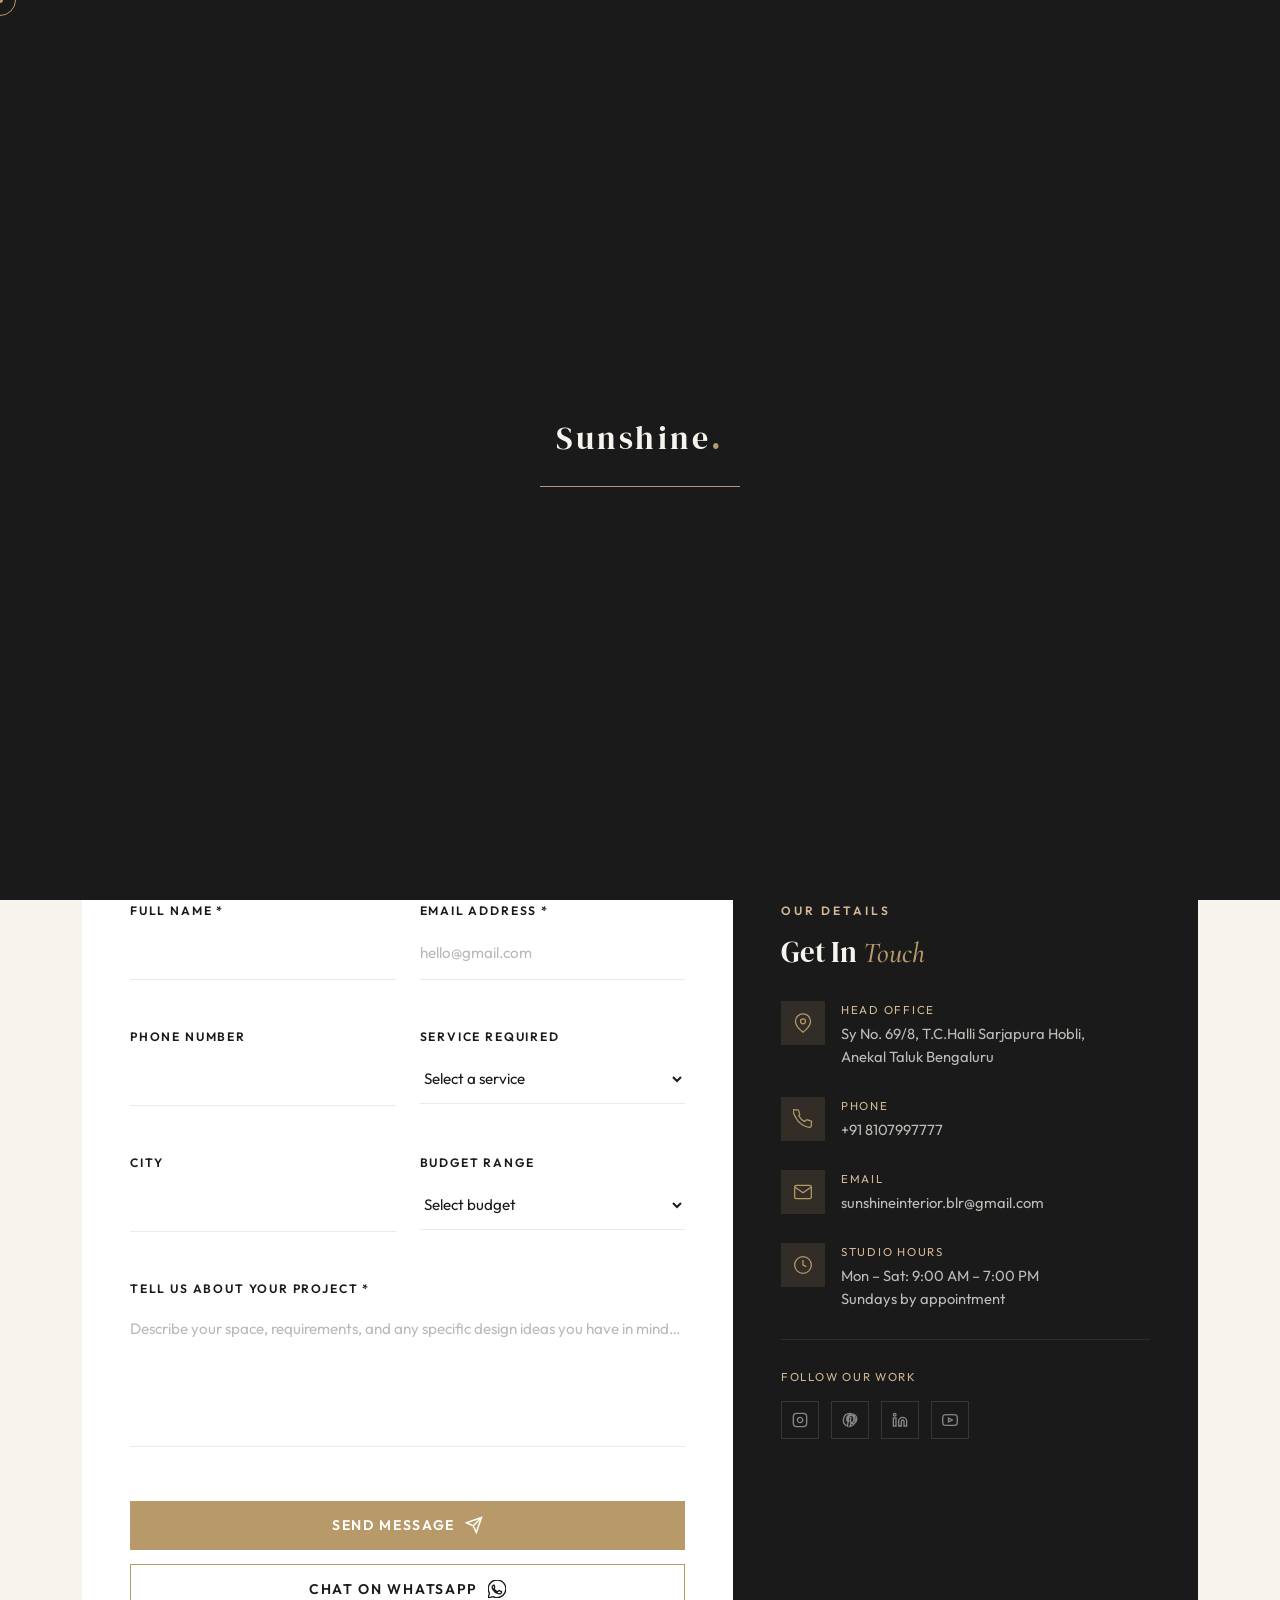
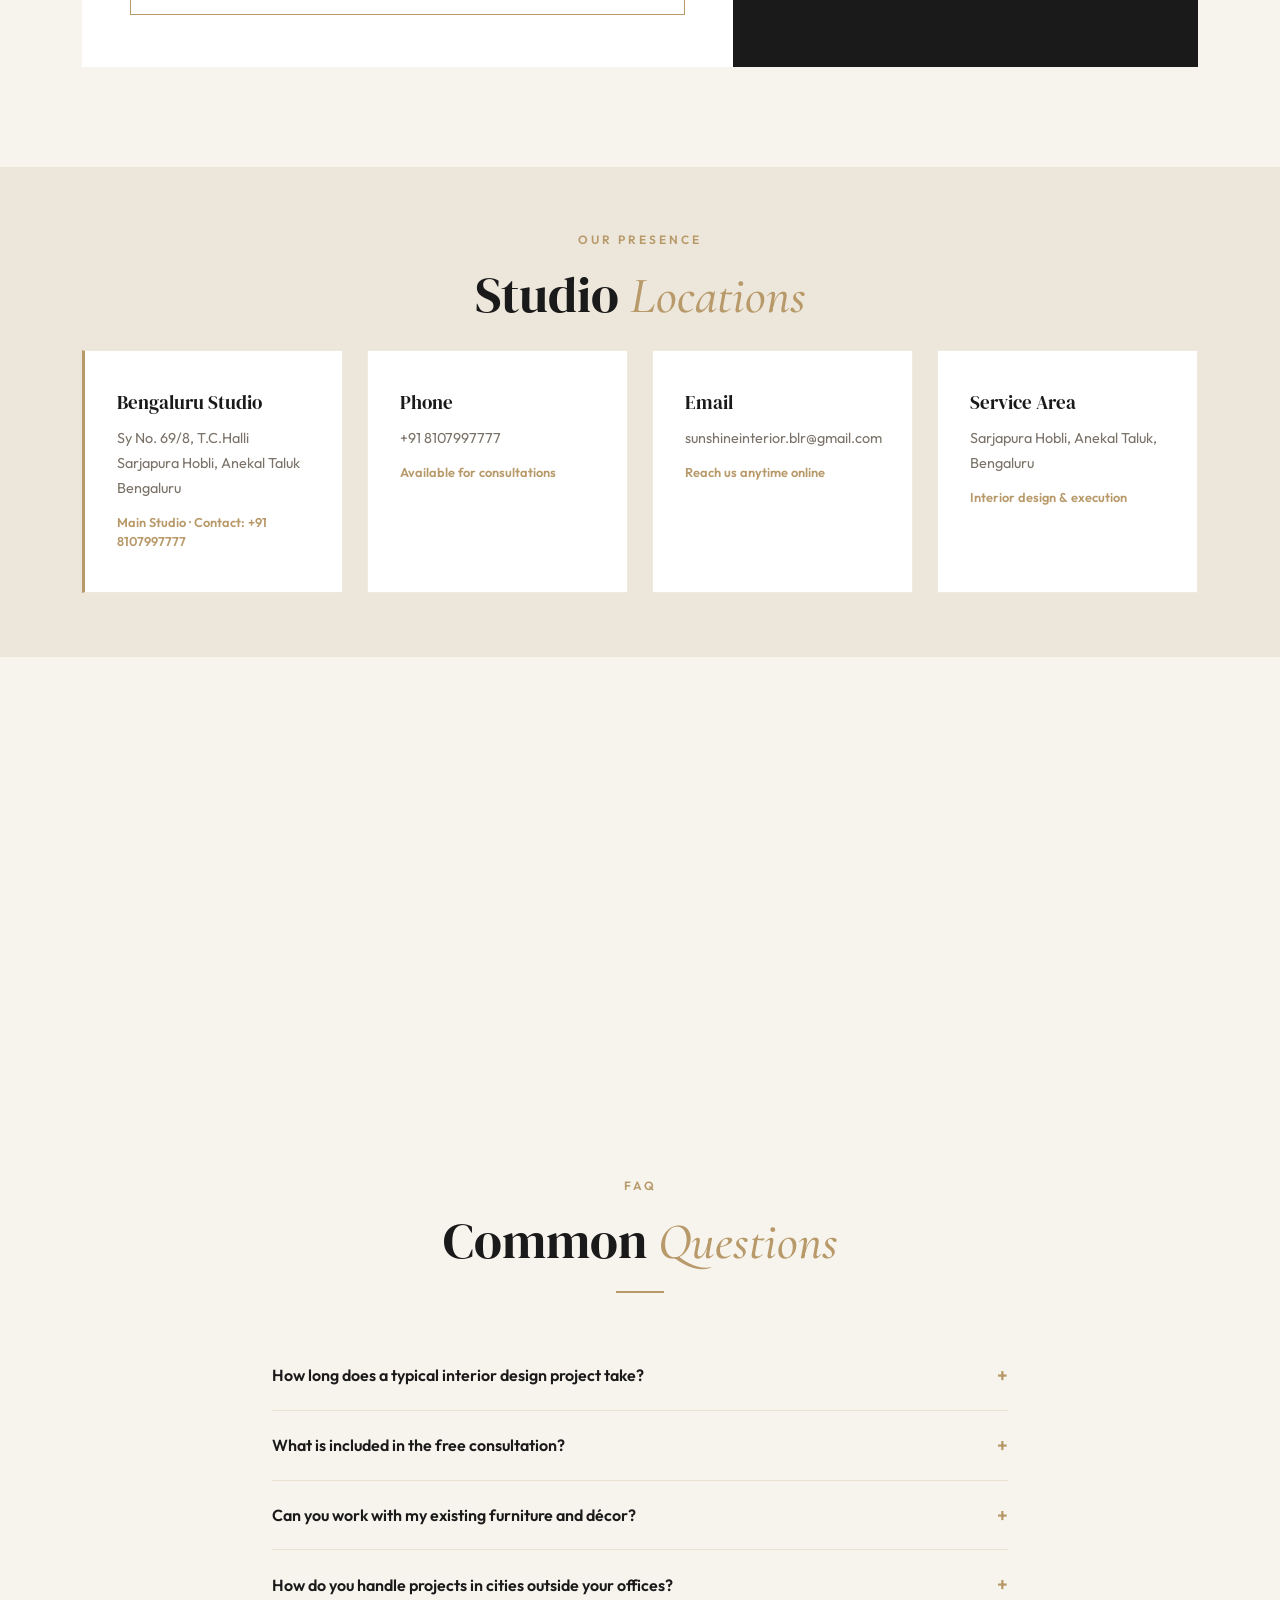
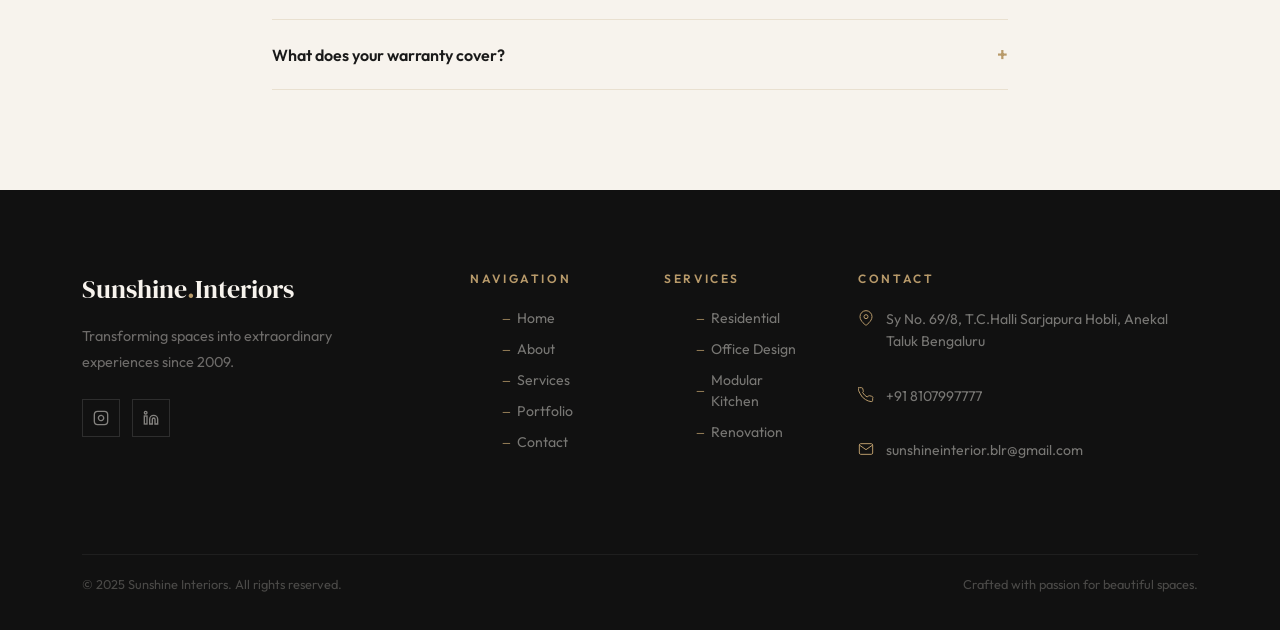
<file: contact.html>
<!DOCTYPE html>
<html lang="en">
<head>
  <meta charset="UTF-8" />
  <meta name="viewport" content="width=device-width, initial-scale=1.0" />
  <title>Contact — Sunshine Interiors</title>
  <link rel="stylesheet" href="https://cdn.jsdelivr.net/npm/bootstrap@5.3.3/dist/css/bootstrap.min.css" />
  <link rel="stylesheet" href="style.css" />
</head>
<body>

<div class="cursor-dot"></div>
<div class="cursor-ring"></div>
<div id="page-loader"><div class="loader-logo">Sunshine<span>.</span></div><div class="loader-bar"></div></div>

<nav class="navbar-luxe" data-light="true">
  <a href="index.html" class="nav-logo">Sunshine<span class="dot">.</span>Interiors</a>
  <div class="nav-links">
    <a href="index.html"    class="nav-link">Home</a>
    <a href="about.html"    class="nav-link">About</a>
    <a href="services.html" class="nav-link">Services</a>
    <a href="portfolio.html"class="nav-link">Portfolio</a>
    <a href="contact.html"  class="nav-link">Contact</a>
    <a href="contact.html"  class="btn-luxe btn-gold nav-cta"><span>Get Consultation</span></a>
  </div>
  <div class="hamburger"><span></span><span></span><span></span></div>
</nav>
<div class="mobile-menu">
  <a href="index.html" class="nav-link">Home</a>
  <a href="about.html" class="nav-link">About</a>
  <a href="services.html" class="nav-link">Services</a>
  <a href="portfolio.html" class="nav-link">Portfolio</a>
  <a href="contact.html" class="nav-link">Contact</a>
</div>

<!-- Hero -->
<section class="page-hero">
  <div class="page-hero-bg" style="background-image:url('https://images.unsplash.com/photo-1618221195710-dd6b41faaea6?q=80&w=1400&auto=format&fit=crop&ixlib=rb-4.1.0&ixid=M3wxMjA3fDB8MHxwaG90by1wYWdlfHx8fGVufDB8fHx8fA%3D%3D')"></div>
  <div class="container">
    <div class="page-hero-content">
      <div class="breadcrumb-luxe"><a href="index.html">Home</a><span>/</span>Contact</div>
      <h1 class="page-hero-title">Let's <span style="font-style:italic;color:var(--gold-light)">Talk</span></h1>
    </div>
  </div>
</section>

<!-- Contact Section -->
<section class="section" style="background:var(--ivory)">
  <div class="container">
    <div class="text-center mb-5">
      <span class="section-label reveal">Reach Out</span>
      <h2 class="section-title reveal delay-1">Start Your <span class="italic-accent">Design Journey</span></h2>
      <div class="gold-line center reveal delay-2"></div>
      <p class="section-body mx-auto reveal delay-3" style="max-width:520px">Tell us about your project and we'll get back to you within 24 hours with a free, no-obligation consultation.</p>
    </div>

    <div class="row g-0 reveal">
      <!-- Form -->
      <div class="col-lg-7">
        <div class="contact-form-wrap">
          <form id="contact-form">
            <div class="row g-4">
              <div class="col-md-6">
                <div class="form-group">
                  <label class="form-label-luxe">Full Name *</label>
                  <input type="text" id="contact-name" name="name" class="form-control-luxe" placeholder="" required/>
                </div>
              </div>
              <div class="col-md-6">
                <div class="form-group">
                  <label class="form-label-luxe">Email Address *</label>
                  <input type="email" id="contact-email" name="email" class="form-control-luxe" placeholder="hello@gmail.com" required/>
                </div>
              </div>
              <div class="col-md-6">
                <div class="form-group">
                  <label class="form-label-luxe">Phone Number</label>
                  <input type="tel" id="contact-phone" name="phone" class="form-control-luxe" placeholder=""/>
                </div>
              </div>
              <div class="col-md-6">
                <div class="form-group">
                  <label class="form-label-luxe">Service Required</label>
                  <select id="contact-service" name="service" class="form-control-luxe">
                    <option value="">Select a service</option>
                    <option>Residential Interior Design</option>
                    <option>Office Interior Design</option>
                    <option>Modular Kitchen</option>
                    <option>Renovation &amp; Remodelling</option>
                    <option>3D Design &amp; Visualisation</option>
                    <option>Hospitality &amp; Retail</option>
                  </select>
                </div>
              </div>
              <div class="col-md-6">
                <div class="form-group">
                  <label class="form-label-luxe">City</label>
                  <input type="text" id="contact-city" name="city" class="form-control-luxe" placeholder=""/>
                </div>
              </div>
              <div class="col-md-6">
                <div class="form-group">
                  <label class="form-label-luxe">Budget Range</label>
                  <select id="contact-budget" name="budget" class="form-control-luxe">
                    <option value="">Select budget</option>
                    <option>₹5L – ₹15L</option>
                    <option>₹15L – ₹40L</option>
                    <option>₹40L – ₹1Cr</option>
                    <option>₹1Cr+</option>
                  </select>
                </div>
              </div>
              <div class="col-12">
                <div class="form-group">
                  <label class="form-label-luxe">Tell Us About Your Project *</label>
                  <textarea id="contact-message" name="message" class="form-control-luxe" rows="5" placeholder="Describe your space, requirements, and any specific design ideas you have in mind…" required></textarea>
                </div>
              </div>
              <div class="col-12">
                <div class="contact-form-actions">
                  <button type="submit" class="btn-luxe btn-gold" style="width:100%;justify-content:center">
                    <span>Send Message</span>
                    <svg width="18" height="18" viewBox="0 0 24 24" fill="none" stroke="currentColor" stroke-width="2"><line x1="22" y1="2" x2="11" y2="13"/><polygon points="22 2 15 22 11 13 2 9 22 2"/></svg>
                  </button>
                  <a href="https://wa.me/918107997777" target="_blank" rel="noopener noreferrer" class="btn-luxe btn-outline-gold contact-whatsapp-cta" id="contact-whatsapp-cta" style="width:100%;justify-content:center">
                    <span>Chat on WhatsApp</span>
                    <svg width="18" height="18" viewBox="0 0 24 24" fill="none" stroke="currentColor" stroke-width="1.8"><path d="M20.52 3.48A11.86 11.86 0 0012.06.02C5.59.02.33 5.28.33 11.75c0 2.07.54 4.09 1.56 5.88L.23 23.77l6.3-1.64a11.74 11.74 0 005.53 1.41h.01c6.47 0 11.73-5.26 11.73-11.73 0-3.13-1.22-6.07-3.28-8.33z"/><path d="M8.67 7.45c-.22-.49-.45-.5-.66-.51h-.57c-.2 0-.53.08-.81.39-.28.31-1.07 1.04-1.07 2.53 0 1.48 1.1 2.92 1.25 3.12.15.2 2.14 3.43 5.28 4.67 2.61 1.03 3.14.83 3.7.78.56-.05 1.81-.74 2.06-1.46.25-.72.25-1.33.17-1.46-.08-.13-.3-.21-.64-.39-.34-.18-1.99-.98-2.3-1.09-.31-.12-.53-.18-.76.18-.23.36-.87 1.09-1.07 1.31-.2.21-.39.24-.73.08-.34-.18-1.42-.52-2.71-1.65-1-.89-1.67-1.99-1.87-2.33-.2-.36-.02-.55.15-.73.15-.15.34-.39.51-.59.17-.2.23-.34.34-.57.12-.23.06-.44-.03-.62-.08-.18-.74-1.79-1.02-2.46z"/></svg>
                  </a>
                </div>
                <div class="form-success">
                  <strong>Thank you!</strong> Your message has been received. We'll be in touch within 24 hours.
                </div>
              </div>
            </div>
          </form>
        </div>
      </div>

      <!-- Info -->
      <div class="col-lg-5">
        <div class="contact-info-wrap">
          <span class="section-label" style="color:var(--gold-light)">Our Details</span>
          <h3 class="section-title light" style="font-size:1.8rem;margin-bottom:32px">Get In <span class="italic-accent">Touch</span></h3>

          <div class="info-item">
            <div class="info-icon"><svg width="20" height="20" viewBox="0 0 24 24" fill="none" stroke="var(--gold)" stroke-width="1.5"><path d="M21 10c0 7-9 13-9 13s-9-6-9-13a9 9 0 0118 0z"/><circle cx="12" cy="10" r="3"/></svg></div>
            <div>
              <div class="info-label">Head Office</div>
              <div class="info-val">Sy No. 69/8, T.C.Halli Sarjapura Hobli,<br>Anekal Taluk Bengaluru</div>
            </div>
          </div>
          <div class="info-item">
            <div class="info-icon"><svg width="20" height="20" viewBox="0 0 24 24" fill="none" stroke="var(--gold)" stroke-width="1.5"><path d="M22 16.92v3a2 2 0 01-2.18 2 19.79 19.79 0 01-8.63-3.07A19.5 19.5 0 013.07 9.8a19.79 19.79 0 01-3.07-8.65A2 2 0 012.18 1h3a2 2 0 012 1.72c.127.96.361 1.903.7 2.81a2 2 0 01-.45 2.11L6.91 8.15a16 16 0 006.94 6.94l1.52-1.52a2 2 0 012.11-.45c.907.339 1.85.573 2.81.7A2 2 0 0122 16.92z"/></svg></div>
            <div>
              <div class="info-label">Phone</div>
              <div class="info-val">+91 8107997777</div>
            </div>
          </div>
          <div class="info-item">
            <div class="info-icon"><svg width="20" height="20" viewBox="0 0 24 24" fill="none" stroke="var(--gold)" stroke-width="1.5"><path d="M4 4h16c1.1 0 2 .9 2 2v12c0 1.1-.9 2-2 2H4c-1.1 0-2-.9-2-2V6c0-1.1.9-2 2-2z"/><polyline points="22,6 12,13 2,6"/></svg></div>
            <div>
              <div class="info-label">Email</div>
              <div class="info-val">sunshineinterior.blr@gmail.com</div>
            </div>
          </div>
          <div class="info-item">
            <div class="info-icon"><svg width="20" height="20" viewBox="0 0 24 24" fill="none" stroke="var(--gold)" stroke-width="1.5"><circle cx="12" cy="12" r="10"/><polyline points="12 6 12 12 16 14"/></svg></div>
            <div>
              <div class="info-label">Studio Hours</div>
              <div class="info-val">Mon – Sat: 9:00 AM – 7:00 PM<br>Sundays by appointment</div>
            </div>
          </div>

          <div style="border-top:1px solid rgba(255,255,255,.08);margin-top:28px;padding-top:28px">
            <div class="info-label">Follow Our Work</div>
            <div class="footer-socials" style="margin-top:16px">
              <a class="social-link" href="#" aria-label="Instagram"><svg width="16" height="16" viewBox="0 0 24 24" fill="none" stroke="currentColor" stroke-width="2"><rect x="2" y="2" width="20" height="20" rx="5"/><path d="M16 11.37A4 4 0 1112.63 8 4 4 0 0116 11.37z"/><line x1="17.5" y1="6.5" x2="17.51" y2="6.5"/></svg></a>
              <a class="social-link" href="#" aria-label="Pinterest"><svg width="16" height="16" viewBox="0 0 24 24" fill="none" stroke="currentColor" stroke-width="2"><path d="M12 2a10 10 0 00-3.6 19.3c-.1-.9-.2-2.2.1-3.2l1.4-5.8s-.4-.7-.4-1.8c0-1.7.9-2.9 2.3-2.9 1.1 0 1.6.8 1.6 1.8 0 1.1-.7 2.7-1.1 4.2-.3 1.2.6 2.2 1.8 2.2 2.2 0 3.7-2.8 3.7-6.2 0-2.6-1.8-4.5-4.5-4.5-3.1 0-5 2.4-5 4.8 0 .9.3 1.9.8 2.4.1.1.1.2 0 .4l-.3 1.2c0 .2-.2.2-.3.1C7.5 13.6 7 12 7 10.5c0-3.7 2.7-7.2 7.9-7.2 4.1 0 7.3 2.9 7.3 6.8 0 4.1-2.5 7.3-6 7.3-1.2 0-2.3-.6-2.6-1.3l-.7 2.8c-.3 1-.9 2.1-1.3 2.8A10 10 0 0012 2z"/></svg></a>
              <a class="social-link" href="#" aria-label="LinkedIn"><svg width="16" height="16" viewBox="0 0 24 24" fill="none" stroke="currentColor" stroke-width="2"><path d="M16 8a6 6 0 016 6v7h-4v-7a2 2 0 00-2-2 2 2 0 00-2 2v7h-4v-7a6 6 0 016-6z"/><rect x="2" y="9" width="4" height="12"/><circle cx="4" cy="4" r="2"/></svg></a>
              <a class="social-link" href="#" aria-label="YouTube"><svg width="16" height="16" viewBox="0 0 24 24" fill="none" stroke="currentColor" stroke-width="2"><path d="M22.54 6.42a2.78 2.78 0 00-1.95-1.96C18.88 4 12 4 12 4s-6.88 0-8.59.46a2.78 2.78 0 00-1.95 1.96A29 29 0 001 12a29 29 0 00.46 5.58A2.78 2.78 0 003.41 19.6C5.12 20 12 20 12 20s6.88 0 8.59-.46a2.78 2.78 0 001.95-1.95A29 29 0 0023 12a29 29 0 00-.46-5.58z"/><polygon points="9.75 15.02 15.5 12 9.75 8.98 9.75 15.02"/></svg></a>
            </div>
          </div>
        </div>
      </div>
    </div>
  </div>
</section>

<!-- Office Locations -->
<section class="section-sm" style="background:var(--ivory-dark)">
  <div class="container">
    <div class="text-center mb-4">
      <span class="section-label reveal">Our Presence</span>
      <h3 class="section-title reveal delay-1">Studio <span class="italic-accent">Locations</span></h3>
    </div>
    <div class="row g-4">
      <div class="col-lg-3 col-md-6"><div class="why-card reveal" style="border-left:3px solid var(--gold)">
        <h4 class="why-title">Bengaluru Studio</h4>
        <p class="why-desc" style="margin-bottom:12px">Sy No. 69/8, T.C.Halli Sarjapura Hobli, Anekal Taluk Bengaluru</p>
        <div style="font-size:.8rem;color:var(--gold);font-weight:600">Main Studio · Contact: +91 8107997777</div>
      </div></div>
      <div class="col-lg-3 col-md-6"><div class="why-card reveal delay-1">
        <h4 class="why-title">Phone</h4>
        <p class="why-desc" style="margin-bottom:12px">+91 8107997777</p>
        <div style="font-size:.8rem;color:var(--gold);font-weight:600">Available for consultations</div>
      </div></div>
      <div class="col-lg-3 col-md-6"><div class="why-card reveal delay-2">
        <h4 class="why-title">Email</h4>
        <p class="why-desc" style="margin-bottom:12px">sunshineinterior.blr@gmail.com</p>
        <div style="font-size:.8rem;color:var(--gold);font-weight:600">Reach us anytime online</div>
      </div></div>
      <div class="col-lg-3 col-md-6"><div class="why-card reveal delay-3">
        <h4 class="why-title">Service Area</h4>
        <p class="why-desc" style="margin-bottom:12px">Sarjapura Hobli, Anekal Taluk, Bengaluru</p>
        <div style="font-size:.8rem;color:var(--gold);font-weight:600">Interior design & execution</div>
      </div></div>
    </div>
  </div>
</section>

<!-- Map -->
<div class="map-wrap">
  <iframe src="https://www.google.com/maps/embed?pb=!1m18!1m12!1m3!1d3889.317994509665!2d77.74528207454533!3d12.887262416722796!2m3!1f0!2f0!3f0!3m2!1i1024!2i768!4f13.1!3m3!1m2!1s0x3bae6b5d00f14775%3A0xf532b9943321b45a!2sSunshine%20Interiors!5e0!3m2!1sen!2sin!4v1781586124608!5m2!1sen!2sin" width="600" height="450" style="border:0;" allowfullscreen="" loading="lazy" referrerpolicy="no-referrer-when-downgrade"></iframe>>
</div>

<!-- FAQ -->
<section class="section" style="background:var(--ivory)">
  <div class="container">
    <div class="row justify-content-center">
      <div class="col-lg-8">
        <div class="text-center mb-5">
          <span class="section-label reveal">FAQ</span>
          <h2 class="section-title reveal delay-1">Common <span class="italic-accent">Questions</span></h2>
          <div class="gold-line center reveal delay-2"></div>
        </div>
        <div class="reveal">
          <div class="faq-item">
            <button class="faq-question">How long does a typical interior design project take? <span class="faq-icon">+</span></button>
            <div class="faq-answer">Project timelines vary based on scope. A single room typically takes 4–8 weeks, while a full home design and execution can take 3–6 months. We provide a detailed timeline at the start of every project and work diligently to meet agreed deadlines.</div>
          </div>
          <div class="faq-item">
            <button class="faq-question">What is included in the free consultation? <span class="faq-icon">+</span></button>
            <div class="faq-answer">Our free 30-minute consultation covers understanding your space requirements, design preferences, budget range, and timeline. We'll also share relevant case studies and give you a preliminary sense of design direction. No commitment required.</div>
          </div>
          <div class="faq-item">
            <button class="faq-question">Can you work with my existing furniture and décor? <span class="faq-icon">+</span></button>
            <div class="faq-answer">Absolutely. Many clients prefer to incorporate meaningful existing pieces into the new design. We'll evaluate your current furniture and décor and integrate what works beautifully with the new concept, suggesting additions or replacements only where needed.</div>
          </div>
          <div class="faq-item">
            <button class="faq-question">How do you handle projects in cities outside your offices? <span class="faq-icon">+</span></button>
            <div class="faq-answer">We regularly execute projects across India. For cities without a local office, we assign a dedicated project manager who makes scheduled site visits at key milestones. All design work, approvals, and communication happen seamlessly through our client portal.</div>
          </div>
          <div class="faq-item">
            <button class="faq-question">What does your warranty cover? <span class="faq-icon">+</span></button>
            <div class="faq-answer">Our Premium package includes a 1-year comprehensive warranty covering workmanship defects on all installed elements including carpentry, flooring, electrical fixtures, and false ceilings. The Sunshine package extends this to 2 years with an optional Annual Maintenance Contract.</div>
          </div>
        </div>
      </div>
    </div>
  </div>
</section>

<!-- Footer -->
<footer class="footer">
  <div class="container">
    <div class="row g-5">
      <div class="col-lg-4">
        <div class="footer-brand">Sunshine<span>.</span>Interiors</div>
        <p class="footer-tagline">Transforming spaces into extraordinary experiences since 2009.</p>
        <div class="footer-socials">
          <a class="social-link" href="#" aria-label="Instagram"><svg width="16" height="16" viewBox="0 0 24 24" fill="none" stroke="currentColor" stroke-width="2"><rect x="2" y="2" width="20" height="20" rx="5"/><path d="M16 11.37A4 4 0 1112.63 8 4 4 0 0116 11.37z"/><line x1="17.5" y1="6.5" x2="17.51" y2="6.5"/></svg></a>
          <a class="social-link" href="#" aria-label="LinkedIn"><svg width="16" height="16" viewBox="0 0 24 24" fill="none" stroke="currentColor" stroke-width="2"><path d="M16 8a6 6 0 016 6v7h-4v-7a2 2 0 00-2-2 2 2 0 00-2 2v7h-4v-7a6 6 0 016-6z"/><rect x="2" y="9" width="4" height="12"/><circle cx="4" cy="4" r="2"/></svg></a>
        </div>
      </div>
      <div class="col-lg-2 col-6">
        <div class="footer-heading">Navigation</div>
        <ul class="footer-links">
          <li><a href="index.html">Home</a></li>
          <li><a href="about.html">About</a></li>
          <li><a href="services.html">Services</a></li>
          <li><a href="portfolio.html">Portfolio</a></li>
          <li><a href="contact.html">Contact</a></li>
        </ul>
      </div>
      <div class="col-lg-2 col-6">
        <div class="footer-heading">Services</div>
        <ul class="footer-links">
          <li><a href="services.html">Residential</a></li>
          <li><a href="services.html">Office Design</a></li>
          <li><a href="services.html">Modular Kitchen</a></li>
          <li><a href="services.html">Renovation</a></li>
        </ul>
      </div>
      <div class="col-lg-4">
        <div class="footer-heading">Contact</div>
        <div class="footer-contact-item">
          <svg width="16" height="16" viewBox="0 0 24 24" fill="none" stroke="currentColor" stroke-width="1.5"><path d="M21 10c0 7-9 13-9 13s-9-6-9-13a9 9 0 0118 0z"/><circle cx="12" cy="10" r="3"/></svg>
          <p>Sy No. 69/8, T.C.Halli Sarjapura Hobli, Anekal Taluk Bengaluru</p>
        </div>
        <div class="footer-contact-item">
          <svg width="16" height="16" viewBox="0 0 24 24" fill="none" stroke="currentColor" stroke-width="1.5"><path d="M22 16.92v3a2 2 0 01-2.18 2 19.79 19.79 0 01-8.63-3.07A19.5 19.5 0 013.07 9.8a19.79 19.79 0 01-3.07-8.65A2 2 0 012.18 1h3a2 2 0 012 1.72c.127.96.361 1.903.7 2.81a2 2 0 01-.45 2.11L6.91 8.15a16 16 0 006.94 6.94l1.52-1.52a2 2 0 012.11-.45c.907.339 1.85.573 2.81.7A2 2 0 0122 16.92z"/></svg>
          <p>+91 8107997777</p>
        </div>
        <div class="footer-contact-item">
          <svg width="16" height="16" viewBox="0 0 24 24" fill="none" stroke="currentColor" stroke-width="1.5"><path d="M4 4h16c1.1 0 2 .9 2 2v12c0 1.1-.9 2-2 2H4c-1.1 0-2-.9-2-2V6c0-1.1.9-2 2-2z"/><polyline points="22,6 12,13 2,6"/></svg>
          <p>sunshineinterior.blr@gmail.com</p>
        </div>
      </div>
    </div>
    <div class="footer-bottom">
      <div class="d-flex justify-content-between align-items-center flex-wrap gap-3">
        <p class="footer-copy">© 2025 Sunshine Interiors. All rights reserved.</p>
        <p class="footer-copy">Crafted with passion for beautiful spaces.</p>
      </div>
    </div>
  </div>
</footer>

<button id="back-top" aria-label="Back to top"><svg width="18" height="18" viewBox="0 0 24 24" fill="none" stroke="currentColor" stroke-width="2"><path d="M18 15l-6-6-6 6"/></svg></button>

<script src="https://cdn.jsdelivr.net/npm/bootstrap@5.3.3/dist/js/bootstrap.bundle.min.js"></script>
<script src="main.js"></script>
</body>
</html>
</file>
<file: style.css>
@import url('https://fonts.googleapis.com/css2?family=DM+Serif+Display:ital@0;1&family=Outfit:wght@300;400;500;600;700&family=Cormorant+Garamond:ital,wght@0,300;0,400;1,300;1,400&display=swap');

/* ── Variables ── */
:root {
  --ivory:      #F7F3ED;
  --ivory-dark: #EDE6DB;
  --charcoal:   #1A1A1A;
  --charcoal-2: #2C2C2C;
  --gold:       #B89A6A;
  --gold-light: #D4B896;
  --blush:      #E8D5C4;
  --muted:      #7A7268;
  --white:      #FFFFFF;
  --border:     rgba(184,154,106,.22);

  --font-display: 'DM Serif Display', serif;
  --font-body:    'Outfit', sans-serif;
  --font-accent:  'Cormorant Garamond', serif;

  --nav-h: 80px;
  --transition: .4s cubic-bezier(.4,0,.2,1);
  --shadow-sm: 0 4px 24px rgba(0,0,0,.07);
  --shadow-md: 0 12px 48px rgba(0,0,0,.12);
  --shadow-lg: 0 24px 80px rgba(0,0,0,.18);
}

/* ── Reset / Base ── */
*, *::before, *::after { box-sizing: border-box; margin: 0; padding: 0; }
html { scroll-behavior: smooth; overflow-x: hidden; }
body {
  font-family: var(--font-body);
  background: var(--ivory);
  color: var(--charcoal);
  overflow-x: hidden;
  cursor: none;
}
img { max-width: 100%; height: auto; display: block; }
a { text-decoration: none; color: inherit; }
ul { list-style: none; }

/* ── Custom Cursor ── */
.cursor-dot,
.cursor-ring {
  position: fixed;
  pointer-events: none;
  z-index: 10000;
  border-radius: 50%;
  transform: translate(-50%, -50%);
  transition: opacity .3s;
}
.cursor-dot  { width: 6px;  height: 6px;  background: var(--gold); }
.cursor-ring { width: 32px; height: 32px; border: 1.5px solid var(--gold); transition: transform .15s, width .3s, height .3s; }
.cursor-ring.hovered { width: 52px; height: 52px; border-color: var(--gold-light); }

/* ── Page Loader ── */
#page-loader {
  position: fixed; inset: 0;
  background: var(--charcoal);
  z-index: 9999;
  display: flex; align-items: center; justify-content: center;
  flex-direction: column;
  gap: 24px;
  transition: opacity .6s ease, visibility .6s;
}
#page-loader.done { opacity: 0; visibility: hidden; }
#page-loader .loader-logo {
  font-family: var(--font-display);
  font-size: 2rem;
  color: var(--ivory);
  letter-spacing: .1em;
}
#page-loader .loader-logo span { color: var(--gold); }
.loader-bar {
  width: 200px; height: 1px;
  background: rgba(255,255,255,.15);
  position: relative; overflow: hidden;
}
.loader-bar::after {
  content: '';
  position: absolute; top: 0; left: -100%;
  width: 100%; height: 100%;
  background: var(--gold);
  animation: loaderFill 1.6s cubic-bezier(.4,0,.2,1) forwards;
}
@keyframes loaderFill { to { left: 0; } }

/* ── Scroll Reveal ── */
.reveal {
  opacity: 0;
  transform: translateY(40px);
  transition: opacity .8s ease, transform .8s ease;
}
.reveal.visible { opacity: 1; transform: translateY(0); }
.reveal-left  { opacity: 0; transform: translateX(-50px); transition: opacity .8s ease, transform .8s ease; }
.reveal-right { opacity: 0; transform: translateX( 50px); transition: opacity .8s ease, transform .8s ease; }
.reveal-left.visible, .reveal-right.visible { opacity: 1; transform: translateX(0); }
.reveal-scale { opacity: 0; transform: scale(.9); transition: opacity .7s ease, transform .7s ease; }
.reveal-scale.visible { opacity: 1; transform: scale(1); }
.delay-1 { transition-delay: .1s !important; }
.delay-2 { transition-delay: .2s !important; }
.delay-3 { transition-delay: .3s !important; }
.delay-4 { transition-delay: .4s !important; }
.delay-5 { transition-delay: .5s !important; }
.delay-6 { transition-delay: .6s !important; }

/* ── Typography Helpers ── */
.section-label {
  font-family: var(--font-body);
  font-size: .75rem;
  font-weight: 600;
  letter-spacing: .25em;
  text-transform: uppercase;
  color: var(--gold);
  display: block;
  margin-bottom: 16px;
}
.section-title {
  font-family: var(--font-display);
  font-size: clamp(2rem, 4vw, 3.2rem);
  line-height: 1.15;
  color: var(--charcoal);
}
.section-title.light { color: var(--ivory); }
.section-body {
  font-size: 1.05rem;
  line-height: 1.85;
  color: var(--muted);
}
.italic-accent {
  font-family: var(--font-accent);
  font-style: italic;
  color: var(--gold);
}

/* ── Buttons ── */
.btn-luxe {
  display: inline-flex;
  align-items: center;
  gap: 10px;
  padding: 14px 32px;
  font-family: var(--font-body);
  font-size: .875rem;
  font-weight: 600;
  letter-spacing: .12em;
  text-transform: uppercase;
  cursor: none;
  border: none;
  position: relative;
  overflow: hidden;
  transition: var(--transition);
}
.btn-luxe::before {
  content: '';
  position: absolute; inset: 0;
  transform: scaleX(0);
  transform-origin: left;
  transition: transform .4s cubic-bezier(.4,0,.2,1);
}
.btn-luxe:hover::before { transform: scaleX(1); }
.btn-luxe span { position: relative; z-index: 1; }
.btn-luxe svg { position: relative; z-index: 1; transition: transform .3s; }
.btn-luxe:hover svg { transform: translateX(4px); }

.btn-gold {
  background: var(--gold);
  color: var(--white);
}
.btn-gold::before { background: var(--charcoal); }
.btn-gold:hover { color: var(--white); }

.btn-outline-gold {
  background: transparent;
  color: var(--gold);
  border: 1.5px solid var(--gold);
}
.btn-outline-gold::before { background: var(--gold); }
.btn-outline-gold:hover { color: var(--white); border-color: var(--gold); }

.btn-outline-ivory {
  background: transparent;
  color: var(--ivory);
  border: 1.5px solid rgba(247,243,237,.5);
}
.btn-outline-ivory::before { background: var(--ivory); }
.btn-outline-ivory:hover { color: var(--charcoal); }

.btn-ivory {
  background: var(--ivory);
  color: var(--charcoal);
}
.btn-ivory::before { background: var(--gold); }
.btn-ivory:hover { color: var(--white); }

/* ── Navbar ── */
.navbar-luxe {
  position: fixed; top: 0; left: 0; right: 0;
  height: var(--nav-h);
  z-index: 1000;
  padding: 0 48px;
  display: flex; align-items: center; justify-content: space-between;
  background: transparent;
  transition: background .5s ease, box-shadow .5s ease, height .3s ease;
}
.navbar-luxe.scrolled {
  background: rgba(26,26,26,.96);
  backdrop-filter: blur(12px);
  box-shadow: 0 2px 32px rgba(0,0,0,.25);
  height: 68px;
}
.navbar-luxe.light-bg {
  background: rgba(247,243,237,.95);
  backdrop-filter: blur(12px);
  box-shadow: var(--shadow-sm);
}
.navbar-luxe.light-bg .nav-link { color: var(--charcoal); }
.navbar-luxe.light-bg .nav-link::after { background: var(--gold); }

.nav-logo {
  font-family: var(--font-display);
  font-size: 1.5rem;
  letter-spacing: .05em;
  color: var(--ivory);
  display: flex; align-items: center; gap: 8px;
}
.nav-logo .dot { color: var(--gold); }
.navbar-luxe.light-bg .nav-logo { color: var(--charcoal); }

.nav-links {
  display: flex; align-items: center; gap: 40px;
}
.nav-link {
  font-size: .82rem;
  font-weight: 500;
  letter-spacing: .15em;
  text-transform: uppercase;
  color: rgba(247,243,237,.85);
  position: relative;
  padding-bottom: 4px;
  transition: color .3s;
}
.nav-link::after {
  content: '';
  position: absolute; bottom: 0; left: 0;
  width: 0; height: 1px;
  background: var(--gold);
  transition: width .35s ease;
}
.nav-link:hover,
.nav-link.active { color: var(--gold); }
.nav-link:hover::after,
.nav-link.active::after { width: 100%; }

.nav-cta { margin-left: 24px; padding: 11px 24px !important; }

.hamburger {
  display: none;
  flex-direction: column; gap: 5px;
  cursor: none;
  z-index: 1001;
}
.hamburger span {
  display: block; width: 26px; height: 1.5px;
  background: var(--ivory);
  transition: var(--transition);
}
.navbar-luxe.light-bg .hamburger span { background: var(--charcoal); }
.hamburger.open span:nth-child(1) { transform: translateY(6.5px) rotate(45deg); }
.hamburger.open span:nth-child(2) { opacity: 0; }
.hamburger.open span:nth-child(3) { transform: translateY(-6.5px) rotate(-45deg); }

.mobile-menu {
  display: none;
  position: fixed; inset: 0;
  background: var(--charcoal);
  z-index: 999;
  flex-direction: column;
  align-items: center; justify-content: center;
  gap: 40px;
  opacity: 0; transform: translateY(-20px);
  transition: opacity .4s ease, transform .4s ease;
}
.mobile-menu.open { display: flex; opacity: 1; transform: translateY(0); }
.mobile-menu .nav-link {
  font-size: 2rem;
  font-family: var(--font-display);
  letter-spacing: .05em;
  text-transform: none;
  color: var(--ivory);
}

/* ── Back to Top ── */
#back-top {
  position: fixed; bottom: 32px; right: 32px;
  width: 48px; height: 48px;
  background: var(--gold);
  color: var(--white);
  border: none;
  display: flex; align-items: center; justify-content: center;
  cursor: none;
  opacity: 0; visibility: hidden;
  transform: translateY(20px);
  transition: var(--transition);
  z-index: 900;
}
#back-top.visible { opacity: 1; visibility: visible; transform: translateY(0); }
#back-top:hover { background: var(--charcoal); }

/* ── Divider ── */
.gold-line {
  display: block;
  width: 48px; height: 1.5px;
  background: var(--gold);
  margin: 20px 0 28px;
}
.gold-line.center { margin: 20px auto 28px; }

/* ── Section Spacing ── */
.section { padding: 100px 0; }
.section-sm { padding: 64px 0; }

/* ======================================================
   HOME — HERO
   ====================================================== */
.hero {
  min-height: 100vh;
  position: relative;
  display: flex; align-items: center;
  overflow: hidden;
}
.hero-bg {
  position: absolute; inset: 0;
  background: url('https://images.unsplash.com/photo-1631679706909-1844bbd07221?w=1800&q=85') center/cover no-repeat;
  transform: scale(1.05);
  transition: transform 12s ease-out;
}
.hero-bg::after {
  content: '';
  position: absolute; inset: 0;
  background: linear-gradient(135deg, rgba(26,26,26,.78) 0%, rgba(26,26,26,.42) 60%, rgba(26,26,26,.55) 100%);
}
.hero-bg.loaded { transform: scale(1); }
.hero-content {
  position: relative; z-index: 2;
  max-width: 780px;
}
.hero-label {
  font-size: .72rem;
  font-weight: 600;
  letter-spacing: .35em;
  text-transform: uppercase;
  color: var(--gold-light);
  opacity: 0;
  transform: translateY(20px);
  animation: fadeUp .8s .3s forwards;
}
.hero-title {
  font-family: var(--font-display);
  font-size: clamp(2.8rem, 6vw, 5.5rem);
  line-height: 1.1;
  color: var(--ivory);
  margin: 20px 0 28px;
  opacity: 0;
  transform: translateY(30px);
  animation: fadeUp .9s .6s forwards;
}
.hero-title em { font-style: italic; color: var(--gold-light); }
.hero-sub {
  font-size: 1.1rem;
  line-height: 1.8;
  color: rgba(247,243,237,.72);
  max-width: 540px;
  margin-bottom: 44px;
  opacity: 0;
  transform: translateY(30px);
  animation: fadeUp .9s .9s forwards;
}
.hero-btns {
  display: flex; gap: 16px; flex-wrap: wrap;
  opacity: 0;
  transform: translateY(30px);
  animation: fadeUp .9s 1.1s forwards;
}
.hero-scroll {
  position: absolute; bottom: 40px; left: 50%;
  transform: translateX(-50%);
  z-index: 2;
  display: flex; flex-direction: column; align-items: center; gap: 8px;
  color: rgba(247,243,237,.5);
  font-size: .7rem; letter-spacing: .2em; text-transform: uppercase;
  opacity: 0; animation: fadeUp .8s 1.6s forwards;
}
.scroll-mouse {
  width: 22px; height: 36px;
  border: 1.5px solid rgba(247,243,237,.4);
  border-radius: 20px;
  position: relative;
}
.scroll-mouse::after {
  content: '';
  position: absolute; top: 6px; left: 50%;
  transform: translateX(-50%);
  width: 3px; height: 6px;
  background: var(--gold-light);
  border-radius: 3px;
  animation: scrollDot 2s infinite;
}
@keyframes scrollDot {
  0%   { opacity: 1; transform: translateX(-50%) translateY(0); }
  100% { opacity: 0; transform: translateX(-50%) translateY(14px); }
}
@keyframes fadeUp {
  to { opacity: 1; transform: translateY(0); }
}

/* ── Stats Bar ── */
.stats-bar {
  background: var(--charcoal);
  padding: 40px 0;
}
.stat-item {
  text-align: center;
  padding: 0 24px;
  border-right: 1px solid rgba(255,255,255,.08);
}
.stat-item:last-child { border-right: none; }
.stat-num {
  font-family: var(--font-display);
  font-size: clamp(2rem, 4vw, 3rem);
  color: var(--gold);
  display: block;
  line-height: 1;
}
.stat-label {
  font-size: .8rem;
  letter-spacing: .15em;
  text-transform: uppercase;
  color: rgba(247,243,237,.5);
  margin-top: 8px;
  display: block;
}

/* ── Services ── */
.services-section { background: var(--ivory); }
.service-card {
  background: var(--white);
  overflow: hidden;
  transition: transform .4s ease, box-shadow .4s ease;
  height: 100%;
}
.service-card:hover { transform: translateY(-8px); box-shadow: var(--shadow-md); }
.service-img {
  height: 240px; overflow: hidden;
}
.service-img img {
  width: 100%; height: 100%; object-fit: cover;
  transition: transform .7s ease;
}
.service-card:hover .service-img img { transform: scale(1.08); }
.service-body { padding: 28px; }
.service-icon {
  width: 44px; height: 44px;
  background: var(--ivory-dark);
  display: flex; align-items: center; justify-content: center;
  margin-bottom: 16px;
}
.service-icon svg { color: var(--gold); }
.service-title {
  font-family: var(--font-display);
  font-size: 1.3rem;
  margin-bottom: 12px;
}
.service-desc { font-size: .92rem; line-height: 1.7; color: var(--muted); }
.service-link {
  display: inline-flex; align-items: center; gap: 6px;
  font-size: .8rem; font-weight: 600; letter-spacing: .12em; text-transform: uppercase;
  color: var(--gold);
  margin-top: 20px;
  transition: gap .3s;
}
.service-link:hover { gap: 10px; color: var(--gold); }

/* ── About Preview ── */
.about-preview { background: var(--ivory-dark); overflow: hidden; }
.about-img-wrap {
  position: relative;
  height: 580px;
}
.about-img-wrap .img-main {
  position: absolute; top: 0; left: 0;
  width: 82%; height: 90%; object-fit: cover;
}
.about-img-wrap .img-accent {
  position: absolute; bottom: 0; right: 0;
  width: 58%; height: 55%; object-fit: cover;
  border: 8px solid var(--ivory-dark);
}
.about-badge {
  position: absolute; bottom: 60px; left: -20px;
  background: var(--gold);
  color: var(--white);
  padding: 24px 20px;
  text-align: center;
  width: 120px;
}
.about-badge .num {
  font-family: var(--font-display);
  font-size: 2.5rem;
  display: block; line-height: 1;
}
.about-badge .txt { font-size: .72rem; letter-spacing: .1em; text-transform: uppercase; }
.about-features { margin-top: 28px; }
.about-feat {
  display: flex; align-items: flex-start; gap: 16px;
  padding: 16px 0;
  border-bottom: 1px solid var(--border);
}
.feat-icon {
  width: 36px; height: 36px; flex-shrink: 0;
  background: var(--ivory);
  display: flex; align-items: center; justify-content: center;
}
.feat-title { font-weight: 600; font-size: .92rem; margin-bottom: 4px; }
.feat-desc  { font-size: .85rem; color: var(--muted); }

/* ── Portfolio ── */
.portfolio-section { background: var(--charcoal); }
.portfolio-section .section-title { color: var(--ivory); }
.portfolio-section .section-body { color: rgba(247,243,237,.55); }
.portfolio-filters {
  display: flex; flex-wrap: wrap; gap: 8px;
  margin-bottom: 40px;
}
.filter-btn {
  padding: 8px 20px;
  font-size: .78rem; font-weight: 600; letter-spacing: .12em; text-transform: uppercase;
  background: transparent;
  border: 1px solid rgba(255,255,255,.18);
  color: rgba(247,243,237,.65);
  cursor: none;
  transition: var(--transition);
}
.filter-btn:hover,
.filter-btn.active {
  background: var(--gold);
  border-color: var(--gold);
  color: var(--white);
}
.portfolio-grid { display: grid; grid-template-columns: repeat(3, 1fr); gap: 2px; }
.portfolio-item {
  position: relative; overflow: hidden;
  aspect-ratio: 1 / 1.1;
  cursor: none;
}
.portfolio-item img {
  width: 100%; height: 100%; object-fit: cover;
  transition: transform .7s ease;
}
.portfolio-item:hover img { transform: scale(1.1); }
.portfolio-overlay {
  position: absolute; inset: 0;
  background: linear-gradient(to top, rgba(26,26,26,.85) 0%, transparent 60%);
  opacity: 0;
  transition: opacity .4s ease;
  display: flex; flex-direction: column;
  justify-content: flex-end; padding: 24px;
}
.portfolio-item:hover .portfolio-overlay { opacity: 1; }
.portfolio-title {
  font-family: var(--font-display);
  font-size: 1.15rem; color: var(--ivory);
  transform: translateY(16px); transition: transform .4s ease;
}
.portfolio-cat {
  font-size: .72rem; letter-spacing: .18em; text-transform: uppercase; color: var(--gold-light);
  transform: translateY(16px); transition: transform .4s .06s ease;
}
.portfolio-item:hover .portfolio-title,
.portfolio-item:hover .portfolio-cat { transform: translateY(0); }
.portfolio-plus {
  position: absolute; top: 20px; right: 20px;
  width: 40px; height: 40px; background: var(--gold);
  display: flex; align-items: center; justify-content: center;
  color: var(--white);
  opacity: 0; transform: scale(.8);
  transition: opacity .3s, transform .3s;
}
.portfolio-item:hover .portfolio-plus { opacity: 1; transform: scale(1); }

/* ── Why Choose Us ── */
.why-section { background: var(--ivory); }
.why-card {
  padding: 40px 32px;
  border: 1px solid var(--border);
  background: var(--white);
  transition: border-color .3s, box-shadow .3s;
  height: 100%;
}
.why-card:hover {
  border-color: var(--gold);
  box-shadow: var(--shadow-sm);
}
.why-icon {
  width: 56px; height: 56px;
  background: var(--ivory-dark);
  display: flex; align-items: center; justify-content: center;
  margin-bottom: 24px;
}
.why-title {
  font-family: var(--font-display);
  font-size: 1.2rem; margin-bottom: 12px;
}
.why-desc { font-size: .9rem; line-height: 1.75; color: var(--muted); }

/* ── Testimonials ── */
.testimonials-section { background: var(--ivory-dark); }
.swiper-testimonials { padding-bottom: 48px !important; }
.testi-card {
  background: var(--white);
  padding: 40px;
  border-left: 3px solid var(--gold);
}
.testi-quote {
  font-family: var(--font-accent);
  font-size: 1.15rem;
  font-style: italic;
  line-height: 1.9;
  color: var(--charcoal-2);
  margin-bottom: 28px;
}
.testi-author { display: flex; align-items: center; gap: 16px; }
.testi-avatar {
  width: 52px; height: 52px;
  border-radius: 50%; overflow: hidden;
  flex-shrink: 0;
  border: 2px solid var(--gold);
}
.testi-avatar img { width: 100%; height: 100%; object-fit: cover; }
.testi-name { font-weight: 600; font-size: .95rem; }
.testi-role { font-size: .8rem; color: var(--gold); letter-spacing: .08em; }
.testi-stars { color: var(--gold); font-size: .85rem; margin-bottom: 6px; }
.swiper-pagination-bullet { background: var(--gold) !important; }

/* ── Process ── */
.process-section { background: var(--charcoal); }
.process-section .section-title { color: var(--ivory); }
.process-steps { position: relative; }
.process-steps::before {
  content: '';
  position: absolute; top: 36px; left: calc(12.5% + 1px);
  right: calc(12.5% + 1px); height: 1px;
  background: linear-gradient(90deg, var(--gold), transparent 90%);
}
.process-step { text-align: center; }
.step-num {
  width: 72px; height: 72px;
  border: 1.5px solid var(--gold);
  color: var(--gold);
  font-family: var(--font-display);
  font-size: 1.5rem;
  display: flex; align-items: center; justify-content: center;
  margin: 0 auto 24px;
  position: relative;
  background: var(--charcoal);
  transition: background .3s, color .3s;
}
.process-step:hover .step-num {
  background: var(--gold);
  color: var(--white);
}
.step-title {
  font-family: var(--font-display);
  font-size: 1.1rem;
  color: var(--ivory);
  margin-bottom: 12px;
}
.step-desc { font-size: .88rem; color: rgba(247,243,237,.5); line-height: 1.7; }

/* ── CTA ── */
.cta-section {
  position: relative;
  padding: 120px 0;
  text-align: center;
  overflow: hidden;
}
.cta-bg {
  position: absolute; inset: 0;
  background: url('https://images.unsplash.com/photo-1618221195710-dd6b41faaea6?w=1600&q=80') center/cover;
}
.cta-bg::after {
  content: '';
  position: absolute; inset: 0;
  background: rgba(26,26,26,.78);
}
.cta-content { position: relative; z-index: 2; }
.cta-title {
  font-family: var(--font-display);
  font-size: clamp(2rem, 5vw, 3.8rem);
  color: var(--ivory);
  margin-bottom: 20px;
}
.cta-sub {
  font-size: 1.05rem; color: rgba(247,243,237,.65);
  max-width: 520px; margin: 0 auto 40px;
  line-height: 1.8;
}
.cta-btns { display: flex; gap: 16px; justify-content: center; flex-wrap: wrap; }

/* ── Footer ── */
.footer { background: #111; padding: 80px 0 0; }
.footer-brand {
  font-family: var(--font-display);
  font-size: 1.6rem;
  color: var(--ivory);
  margin-bottom: 16px;
}
.footer-brand span { color: var(--gold); }
.footer-tagline { font-size: .9rem; color: rgba(247,243,237,.4); line-height: 1.75; max-width: 280px; }
.footer-socials { display: flex; gap: 12px; margin-top: 24px; }
.social-link {
  width: 38px; height: 38px;
  border: 1px solid rgba(255,255,255,.12);
  display: flex; align-items: center; justify-content: center;
  color: rgba(247,243,237,.5);
  transition: background .3s, border-color .3s, color .3s;
}
.social-link:hover { background: var(--gold); border-color: var(--gold); color: var(--white); }
.footer-heading {
  font-size: .75rem; font-weight: 600; letter-spacing: .22em; text-transform: uppercase;
  color: var(--gold);
  margin-bottom: 20px;
}
.footer-links { display: flex; flex-direction: column; gap: 10px; }
.footer-links a {
  font-size: .88rem; color: rgba(247,243,237,.45);
  transition: color .3s, padding-left .3s;
  display: flex; align-items: center; gap: 6px;
}
.footer-links a:hover { color: var(--gold-light); padding-left: 6px; }
.footer-links a::before { content: '—'; color: var(--gold); font-size: .65rem; }
.footer-contact-item { display: flex; gap: 12px; margin-bottom: 16px; }
.footer-contact-item svg { color: var(--gold); flex-shrink: 0; margin-top: 2px; }
.footer-contact-item p { font-size: .88rem; color: rgba(247,243,237,.45); line-height: 1.6; }
.footer-bottom {
  border-top: 1px solid rgba(255,255,255,.06);
  padding: 20px 0;
  margin-top: 60px;
}
.footer-copy { font-size: .8rem; color: rgba(247,243,237,.25); }

/* ======================================================
   ABOUT PAGE
   ====================================================== */
.page-hero {
  height: 55vh; min-height: 420px;
  position: relative;
  display: flex; align-items: flex-end;
  padding-bottom: 60px;
}
.page-hero-bg {
  position: absolute; inset: 0;
  background-size: cover; background-position: center;
}
.page-hero-bg::after {
  content: '';
  position: absolute; inset: 0;
  background: linear-gradient(to bottom, rgba(26,26,26,.5) 0%, rgba(26,26,26,.75) 100%);
}
.page-hero-content { position: relative; z-index: 2; }
.breadcrumb-luxe {
  display: flex; align-items: center; gap: 8px;
  font-size: .78rem; letter-spacing: .12em; text-transform: uppercase;
  color: rgba(247,243,237,.55);
  margin-bottom: 16px;
}
.breadcrumb-luxe a { color: var(--gold); }
.breadcrumb-luxe span { color: rgba(247,243,237,.3); }
.page-hero-title {
  font-family: var(--font-display);
  font-size: clamp(2.5rem, 6vw, 5rem);
  color: var(--ivory);
  line-height: 1.1;
}

/* Mission / Vision / Values */
.mvv-card {
  padding: 40px 32px;
  background: var(--white);
  border-top: 3px solid var(--gold);
  height: 100%;
  transition: box-shadow .3s;
}
.mvv-card:hover { box-shadow: var(--shadow-md); }
.mvv-icon { font-size: 2rem; margin-bottom: 16px; }
.mvv-title { font-family: var(--font-display); font-size: 1.4rem; margin-bottom: 12px; }


.services-detail-card {
  background: var(--white);
  overflow: hidden;
  transition: box-shadow .4s ease;
}
.services-detail-card:hover { box-shadow: var(--shadow-md); }
.svc-img { height: 280px; overflow: hidden; }
.svc-img img { width: 100%; height: 100%; object-fit: cover; transition: transform .7s ease; }
.services-detail-card:hover .svc-img img { transform: scale(1.07); }
.svc-body { padding: 36px; }
.svc-num {
  font-family: var(--font-display);
  font-size: 3.5rem; color: var(--ivory-dark);
  line-height: 1; margin-bottom: 12px;
}
.svc-title { font-family: var(--font-display); font-size: 1.5rem; margin-bottom: 14px; }
.svc-desc { font-size: .92rem; line-height: 1.8; color: var(--muted); margin-bottom: 20px; }
.svc-features { display: flex; flex-wrap: wrap; gap: 8px; margin-bottom: 24px; }
.svc-tag {
  padding: 5px 14px;
  background: var(--ivory-dark);
  font-size: .76rem; letter-spacing: .08em; text-transform: uppercase;
  color: var(--charcoal-2);
}

/* Pricing */
.pricing-section { background: var(--charcoal); }
.pricing-section .section-title { color: var(--ivory); }
.pricing-card {
  background: var(--charcoal-2);
  border: 1px solid rgba(255,255,255,.06);
  padding: 48px 36px;
  height: 100%;
  position: relative;
  transition: border-color .3s, transform .3s;
}
.pricing-card:hover { border-color: var(--gold); transform: translateY(-6px); }
.pricing-card.featured {
  background: var(--gold);
  border-color: var(--gold);
}
.featured-badge {
  position: absolute; top: -1px; right: 24px;
  background: var(--ivory);
  color: var(--gold);
  font-size: .72rem; font-weight: 700; letter-spacing: .15em; text-transform: uppercase;
  padding: 6px 14px;
}
.pricing-tier {
  font-size: .78rem; font-weight: 600; letter-spacing: .2em; text-transform: uppercase;
  color: var(--gold-light);
  margin-bottom: 8px;
}
.pricing-card.featured .pricing-tier { color: rgba(255,255,255,.7); }
.pricing-price {
  font-family: var(--font-display);
  font-size: 2.8rem;
  color: var(--ivory);
  line-height: 1;
  margin-bottom: 4px;
}
.pricing-card.featured .pricing-price { color: var(--white); }
.pricing-unit { font-size: .85rem; color: rgba(247,243,237,.45); margin-bottom: 28px; }
.pricing-card.featured .pricing-unit { color: rgba(255,255,255,.65); }
.pricing-list { margin-bottom: 36px; }
.pricing-list li {
  font-size: .9rem;
  color: rgba(247,243,237,.65);
  padding: 10px 0;
  border-bottom: 1px solid rgba(255,255,255,.06);
  display: flex; align-items: center; gap: 10px;
}
.pricing-card.featured .pricing-list li { color: rgba(255,255,255,.8); border-color: rgba(255,255,255,.15); }
.pricing-list li::before { content: '✓'; color: var(--gold-light); font-weight: 700; }
.pricing-card.featured .pricing-list li::before { color: var(--white); }

/* ======================================================
   PORTFOLIO PAGE
   ====================================================== */
.portfolio-page { background: var(--ivory); }
.portfolio-page .portfolio-grid { grid-template-columns: repeat(3,1fr); }
.portfolio-page .portfolio-item { aspect-ratio: 4/3; }

/* ======================================================
   CONTACT PAGE
   ====================================================== */
.contact-form-wrap {
  background: var(--white);
  padding: 52px 48px;
}
.contact-info-wrap {
  background: var(--charcoal);
  padding: 52px 48px;
  height: 100%;
}
.form-group { margin-bottom: 24px; }
.form-label-luxe {
  display: block;
  font-size: .76rem; font-weight: 600; letter-spacing: .15em; text-transform: uppercase;
  color: var(--charcoal);
  margin-bottom: 8px;
}
.form-control-luxe {
  width: 100%; padding: 14px 0;
  border: none; border-bottom: 1.5px solid var(--border);
  background: transparent;
  font-family: var(--font-body); font-size: .95rem;
  color: var(--charcoal);
  outline: none;
  transition: border-color .3s;
}
.form-control-luxe:focus { border-color: var(--gold); }
.form-control-luxe::placeholder { color: rgba(26,26,26,.3); }
textarea.form-control-luxe { resize: none; padding-top: 12px; }
select.form-control-luxe option { color: var(--charcoal); background: var(--white); }
.contact-form-actions {
  display: flex;
  flex-direction: column;
  gap: 14px;
}
.contact-whatsapp-cta {
  color: var(--charcoal);
}
.contact-whatsapp-cta:hover {
  color: var(--charcoal);
}
.info-icon {
  width: 44px; height: 44px;
  background: rgba(184,154,106,.15);
  display: flex; align-items: center; justify-content: center;
  flex-shrink: 0;
}
.info-item { display: flex; gap: 16px; margin-bottom: 28px; }
.info-label { font-size: .72rem; letter-spacing: .15em; text-transform: uppercase; color: var(--gold-light); margin-bottom: 4px; }
.info-val { font-size: .92rem; color: rgba(247,243,237,.75); line-height: 1.6; }
.map-wrap { height: 420px; overflow: hidden; filter: grayscale(30%) contrast(1.05); }
.map-wrap iframe { width: 100%; height: 100%; border: none; }
.faq-item {
  border-bottom: 1px solid var(--border);
}
.faq-question {
  width: 100%; text-align: left; background: none; border: none;
  padding: 20px 0;
  font-family: var(--font-body);
  font-size: 1rem; font-weight: 600;
  color: var(--charcoal);
  display: flex; align-items: center; justify-content: space-between;
  cursor: none;
  transition: color .3s;
}
.faq-question:hover { color: var(--gold); }
.faq-icon { font-size: 1.2rem; color: var(--gold); transition: transform .35s; }
.faq-question.open .faq-icon { transform: rotate(45deg); }
.faq-answer {
  max-height: 0; overflow: hidden;
  font-size: .92rem; line-height: 1.8; color: var(--muted);
  transition: max-height .4s ease, padding .4s;
}
.faq-answer.open { max-height: 200px; padding-bottom: 20px; }

/* ── Success Alert ── */
.form-success {
  display: none;
  background: var(--ivory-dark);
  border-left: 3px solid var(--gold);
  padding: 16px 20px;
  margin-top: 16px;
  font-size: .9rem;
}
.form-success.show { display: block; }

/* ── Lightbox ── */
.lightbox-overlay {
  display: none;
  position: fixed; inset: 0;
  background: rgba(17,17,17,.95);
  z-index: 5000;
  align-items: center; justify-content: center;
  padding: 24px;
}
.lightbox-overlay.open { display: flex; }
.lightbox-img { max-width: 90vw; max-height: 90vh; object-fit: contain; }
.lightbox-close {
  position: absolute; top: 24px; right: 24px;
  width: 48px; height: 48px;
  background: rgba(255,255,255,.1);
  border: none; color: var(--ivory);
  font-size: 1.5rem;
  display: flex; align-items: center; justify-content: center;
  cursor: none;
  transition: background .3s;
}
.lightbox-close:hover { background: var(--gold); }
.lightbox-caption {
  position: absolute; bottom: 32px; left: 50%;
  transform: translateX(-50%);
  color: rgba(247,243,237,.6);
  font-size: .85rem; letter-spacing: .1em;
}

/* ── Responsive ── */
@media (max-width: 991px) {
  .cursor-dot, .cursor-ring { display: none !important; }
  .navbar-luxe { padding: 0 24px; }
  .nav-links { display: none; }
  .hamburger { display: flex; }
  .process-steps::before { display: none; }
  .portfolio-grid { grid-template-columns: repeat(2,1fr); }
  .about-img-wrap { height: 380px; margin-bottom: 40px; }
}
@media (max-width: 767px) {
  :root { --nav-h: 64px; }
  .section { padding: 72px 0; }
  .portfolio-grid { grid-template-columns: repeat(2,1fr); }
  .stat-item { border-right: none; border-bottom: 1px solid rgba(255,255,255,.08); padding: 20px 0; }
  .contact-form-wrap, .contact-info-wrap { padding: 36px 24px; }
  .hero-btns { flex-direction: column; align-items: flex-start; }
}
@media (max-width: 575px) {
  .portfolio-grid { grid-template-columns: 1fr; }
  .hero-title { font-size: 2.6rem; }
}
</file>
